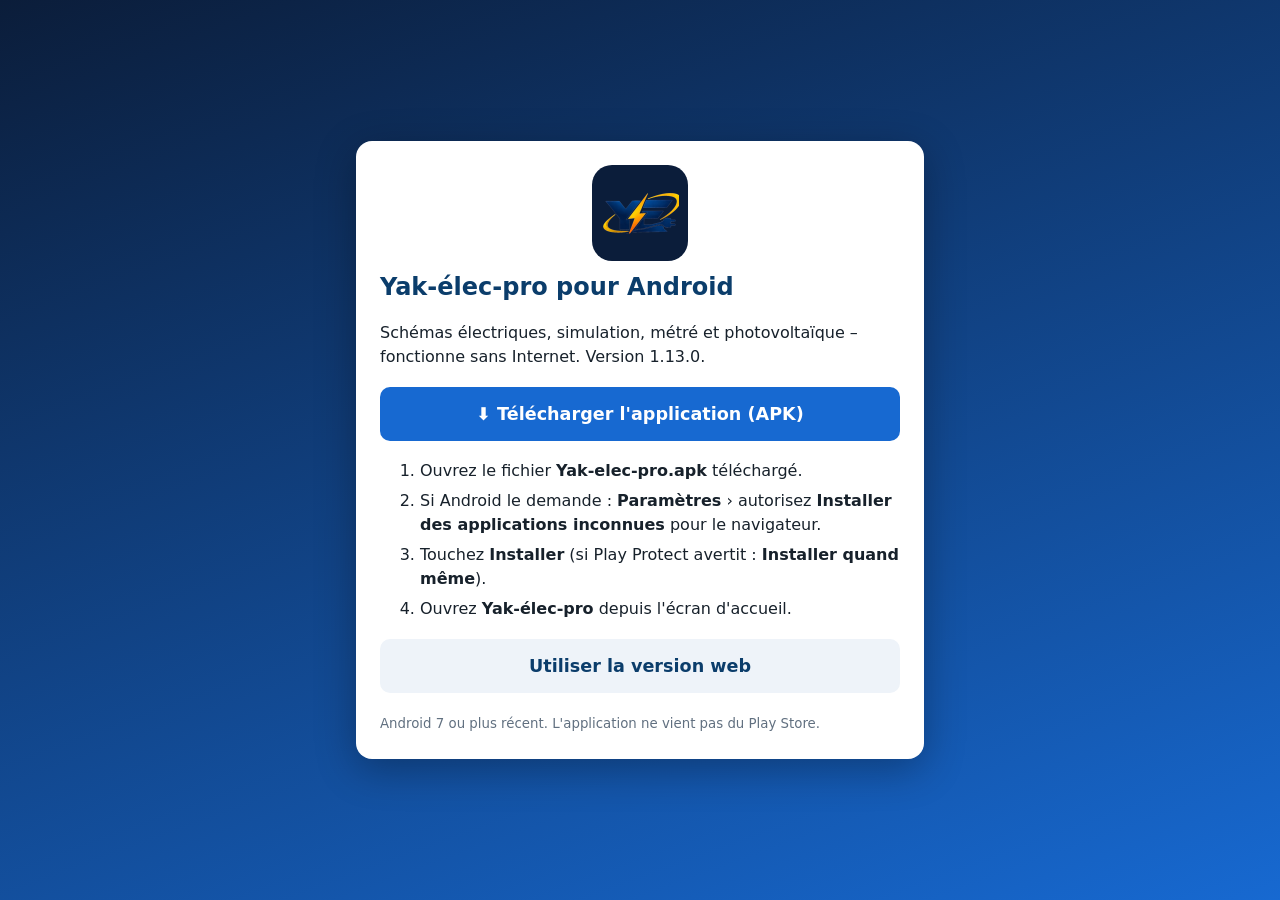
<file: site/android.html>
<!doctype html><html lang="fr"><head><meta charset="utf-8"><meta name="viewport" content="width=device-width,initial-scale=1">
<title>Yak-élec-pro pour Android</title><link rel="icon" href="icon-192.png"><meta name="theme-color" content="#0b1d3a">
<style>body{margin:0;font:16px/1.5 system-ui,Segoe UI,Roboto,Arial,sans-serif;background:linear-gradient(160deg,#0b1d3a,#1769d1);color:#17212b;min-height:100vh;display:flex;align-items:center;justify-content:center;padding:16px;box-sizing:border-box}
.c{background:#fff;border-radius:16px;max-width:520px;width:100%;padding:24px;box-shadow:0 10px 40px rgba(0,0,0,.3)}h1{margin:.2em 0;font-size:1.5rem;color:#0b3d6b}img{display:block;margin:0 auto 8px;width:96px;height:96px;border-radius:20px}
.b{display:block;text-align:center;background:#1769d1;color:#fff;text-decoration:none;font-weight:700;padding:14px;border-radius:10px;margin:18px 0;font-size:1.1rem}.s{background:#eef3f9;color:#0b3d6b}
li{margin:6px 0}small{color:#617080}</style></head><body><div class="c"><img src="icon-192.png" alt=""><h1>Yak-élec-pro pour Android</h1>
<p>Schémas électriques, simulation, métré et photovoltaïque – fonctionne sans Internet. Version 1.13.0.</p>
<a class="b" href="https://github.com/kramylapro/Yak--lec-pro/releases/download/android/Yak-elec-pro.apk" download="Yak-elec-pro.apk">⬇ Télécharger l'application (APK)</a>
<ol><li>Ouvrez le fichier <b>Yak-elec-pro.apk</b> téléchargé.</li><li>Si Android le demande : <b>Paramètres</b> › autorisez <b>Installer des applications inconnues</b> pour le navigateur.</li>
<li>Touchez <b>Installer</b> (si Play Protect avertit : <b>Installer quand même</b>).</li><li>Ouvrez <b>Yak-élec-pro</b> depuis l'écran d'accueil.</li></ol>
<a class="b s" href="index.html">Utiliser la version web</a><small>Android 7 ou plus récent. L'application ne vient pas du Play Store.</small></div></body></html>
</file>
